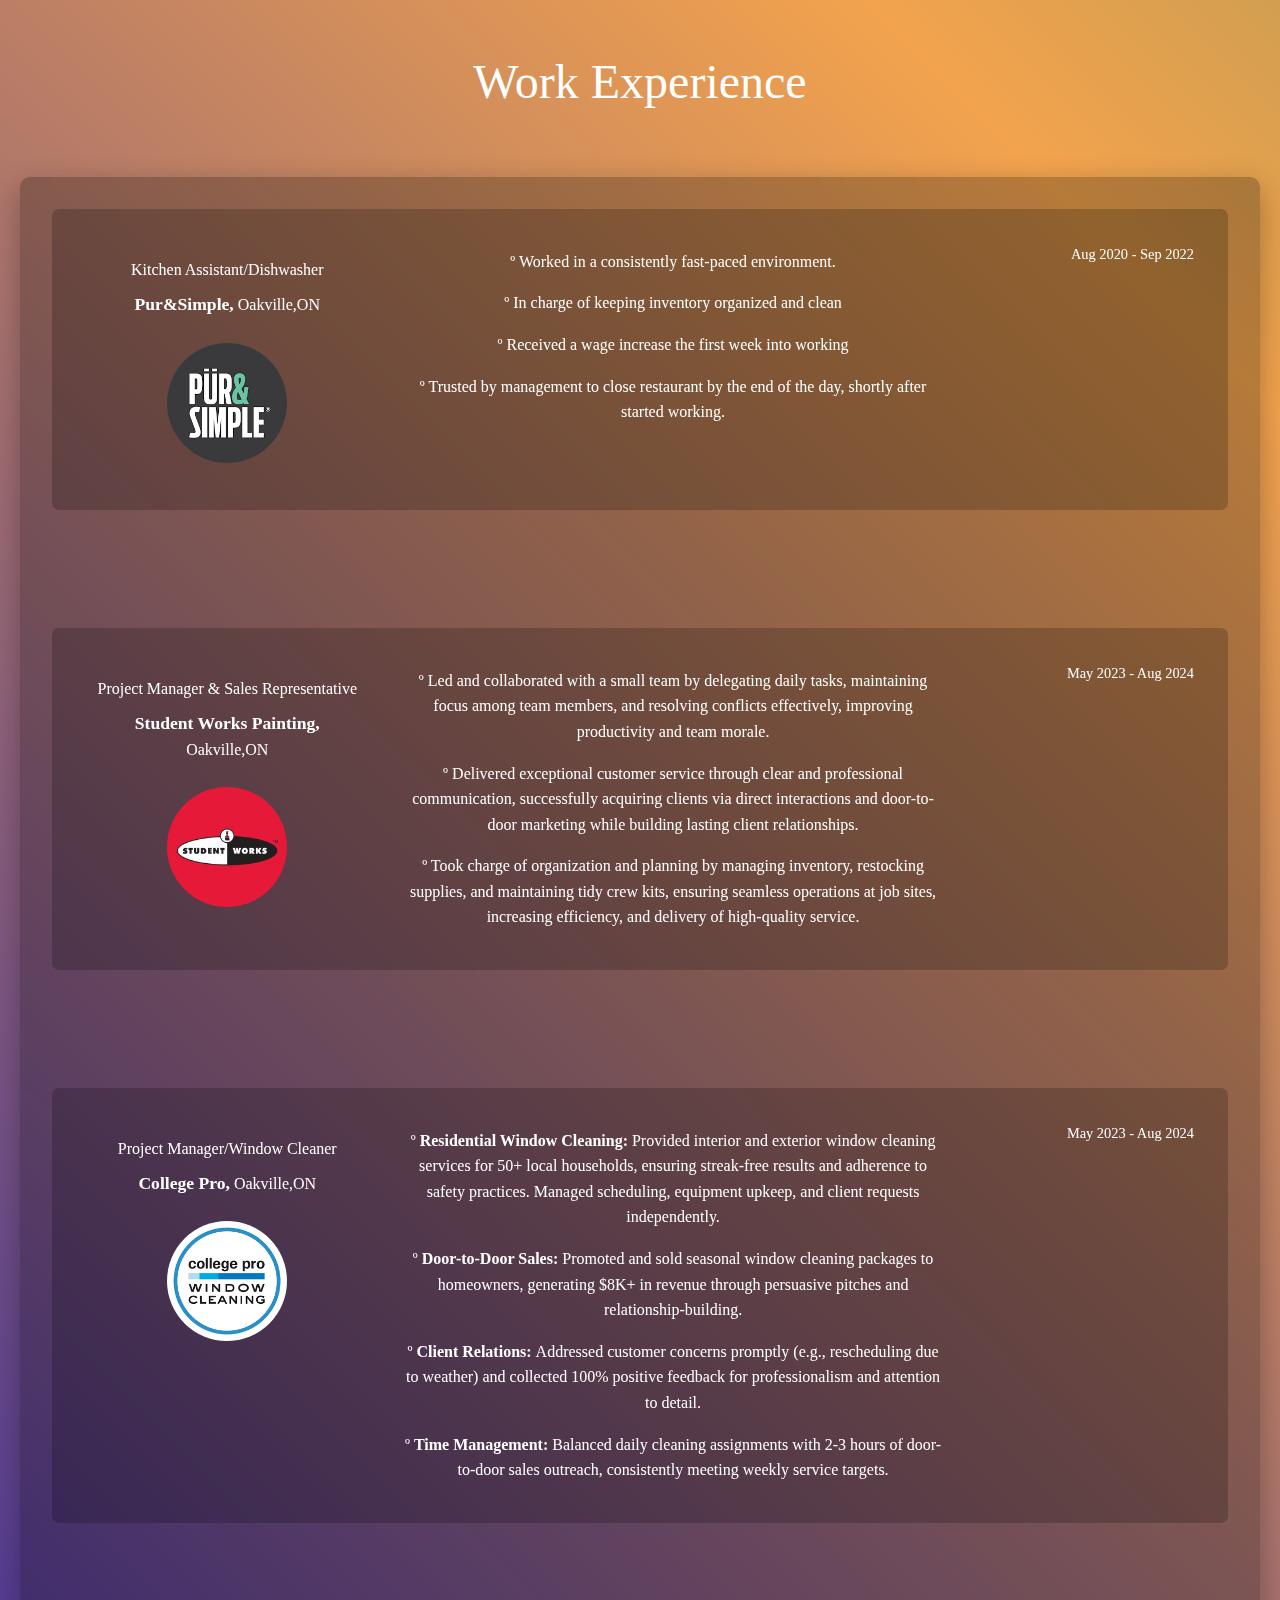
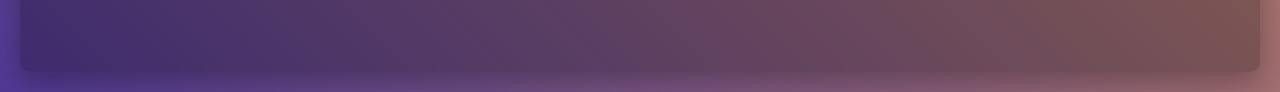
<file: WorkExperience.html>
<!DOCTYPE html>
<html lang="en">
    <head>
        <meta charset="UTF-8">
        <meta name="viewport" content="width=device-width, initial-scale=1.0">
        <title>Work Experience</title>
        <link rel="stylesheet" href="styles/work-experience.css">
    </head>
    <body>
        <div class="header-container">
            Work Experience
        </div>
        <div class="jobs-container">
            <div class="job-container">
                <div class="left-side">
                    <div>
                        <p>Kitchen Assistant/Dishwasher</p>
                        <p><strong>Pur&Simple,</strong> Oakville,ON</p>
                    </div>
                    <div>
                        <img src="company logos/Pur&Simple.png" alt="" width="100" style="border-radius: 80%;">
                    </div>
                </div>
                <div class="middle-side">
                    <p>&ordm; Worked in a consistently fast-paced environment.</p>
                    <p>&ordm; In charge of keeping inventory organized and clean</p>
                    <p>&ordm; Received a wage increase the first week into working</p>
                    <p>&ordm; Trusted by management to close restaurant by the end of the day, shortly after started working.</p>

                </div>
                <div class="right-side">
                    Aug 2020 - Sep 2022
                </div>
            </div>
            
            <div class="job-container">
                <div class="left-side">
                    <div>
                        <p>Project Manager & Sales Representative</p>
                        <p><strong>Student Works Painting,</strong> Oakville,ON</p>
                    </div>
                    <div>
                        <img src="company logos/student works painting.jpg" alt="" width="100" style="border-radius: 80%;">
                    </div>
                </div>
                <div class="middle-side">
                    <p>&ordm; Led and collaborated with a small team by delegating daily tasks, maintaining focus among team members, and resolving conflicts
                        effectively, improving productivity and team morale.
                    </p>
                    <p>&ordm; Delivered exceptional customer service through clear and professional communication, successfully acquiring clients
                        via direct interactions and door-to-door marketing while building lasting client relationships.
                    </p>
                    <p>&ordm; Took charge of organization and planning by managing inventory, restocking supplies, and maintaining tidy crew kits,
                        ensuring seamless operations at job sites, increasing efficiency, and delivery of high-quality service.
                    </p>
                </div>
                <div class="right-side">
                    May 2023 - Aug 2024
                </div>
            </div>

            <div class="job-container">
                <div class="left-side">
                    <div>
                        <p>Project Manager/Window Cleaner</p>
                        <p><strong>College Pro,</strong> Oakville,ON</p>
                    </div>
                    <div>
                        <img src="company logos/college pro.png" alt="" width="100" style="border-radius: 80%;">
                    </div>
                </div>
                <div class="middle-side">
                    <p>&ordm; <strong>Residential Window Cleaning: </strong>Provided interior and exterior window cleaning services for 50+ local households, ensuring streak-free results
                    and adherence to safety practices. Managed scheduling, equipment upkeep, and client requests independently. 
                    </p>
                    <p>&ordm; <strong>Door-to-Door Sales: </strong>Promoted and sold seasonal window cleaning packages to homeowners, generating $8K+ in 
                        revenue through persuasive pitches and relationship-building.
                    </p>
                    <p>&ordm; <strong>Client Relations: </strong>Addressed customer concerns promptly (e.g., rescheduling due to weather)
                    and collected 100% positive feedback for professionalism and attention to detail.
                    </p>
                    <p>&ordm; <strong>Time Management: </strong>Balanced daily cleaning assignments with 2-3 hours of door-to-door sales outreach,
                    consistently meeting weekly service targets.
                    </p>
                </div>
                <div class="right-side">
                    May 2023 - Aug 2024
                </div>
            </div>
        </div>
    </body>
</html>
</file>
<file: styles/work-experience.css>
body{
    margin: 0;
    padding: 20px;
    font-size:clamp(1rem,1.2vw,1.2rem);
    line-height: 1.6;
    background-color: black;
    color: white;
    background: linear-gradient(45deg, #e1031d, #3628a1, #f3a34d, #068164);
    background-size: 300% 300%;
    animation: color 12s ease-in-out infinite;
}
@keyframes color {
    0% { background-position: 0 50%; }
    50% { background-position: 100% 50%; }
    100% { background-position: 0 50%; }
}
.header-container{
    display: flex;
    justify-content: center;
    font-size: clamp(2rem,5vw,3rem);
    padding: 1.5rem 0;
    margin-bottom: 2rem;
}
.jobs-container{
    display: grid;
    grid-template-rows: 1fr;
    position: relative;
    background: #1c1f2b;
    text-align: center;
    border-radius: 10px;
    box-shadow: 0 10px 30px rgba(0,0,0,0.3);
    background: rgba(0,0,0,0.25);
    backdrop-filter: blur(5px);
    /*new stuff*/
    padding: 2em;
}
@property --angle{
    syntax: "<angle>";
    initial-value: 0deg;
    inherits: false;
}
.job-container{
    
    display:flex;
    color:black;
    padding:1.5rem;
    color: white;
    gap:1.5rem;
    justify-content: space-between;
    background-color: white;
    background: rgba(0,0,0,0.2);
    margin-bottom: 10%;
    border-radius: 7px;
}
.job-container:hover{
    transform: scale(1.02);
}
.left-side p{
    display: block;
    margin:0.5rem 0;
    font-size:clamp(1rem,1.1vw,1.1rem);
}
.left-side strong{
    font-size: clamp(1.1rem,1.3vw,1.3rem);
}
.left-side{
   
    flex:1;
    padding: 1rem;
}
.left-side img{
    width: clamp(80px,10vw,120px);
    height: auto;
    margin-top:1rem;
}
.middle-side{
    display: inline-block;
    flex:2;
    font-size: clamp(1rem,1.2vw,1.2rem);
    
}
.right-side{
    display: flex;
    align-items: top;
    justify-content: flex-end;
    flex:0.8;
    font-size: clamp(0.9rem,1.1vw,1.1rem);
    padding: 10px;
    white-space: nowrap;
    text-align: right;
    
}
@media(max-width:750px){
    .job-container{
        flex-direction: column;
        gap: 1rem;
    }
    .right-side{
        text-align: left;
        flex:none;
        width: 100%;
        white-space: normal;
        justify-content: flex-start;
    }
    body{
        font-size: clamp(0.9rem,3vw,1rem);
    }
    .left-side img{
        width: clamp(60px,15vw,100px);
    }
}
</file>
